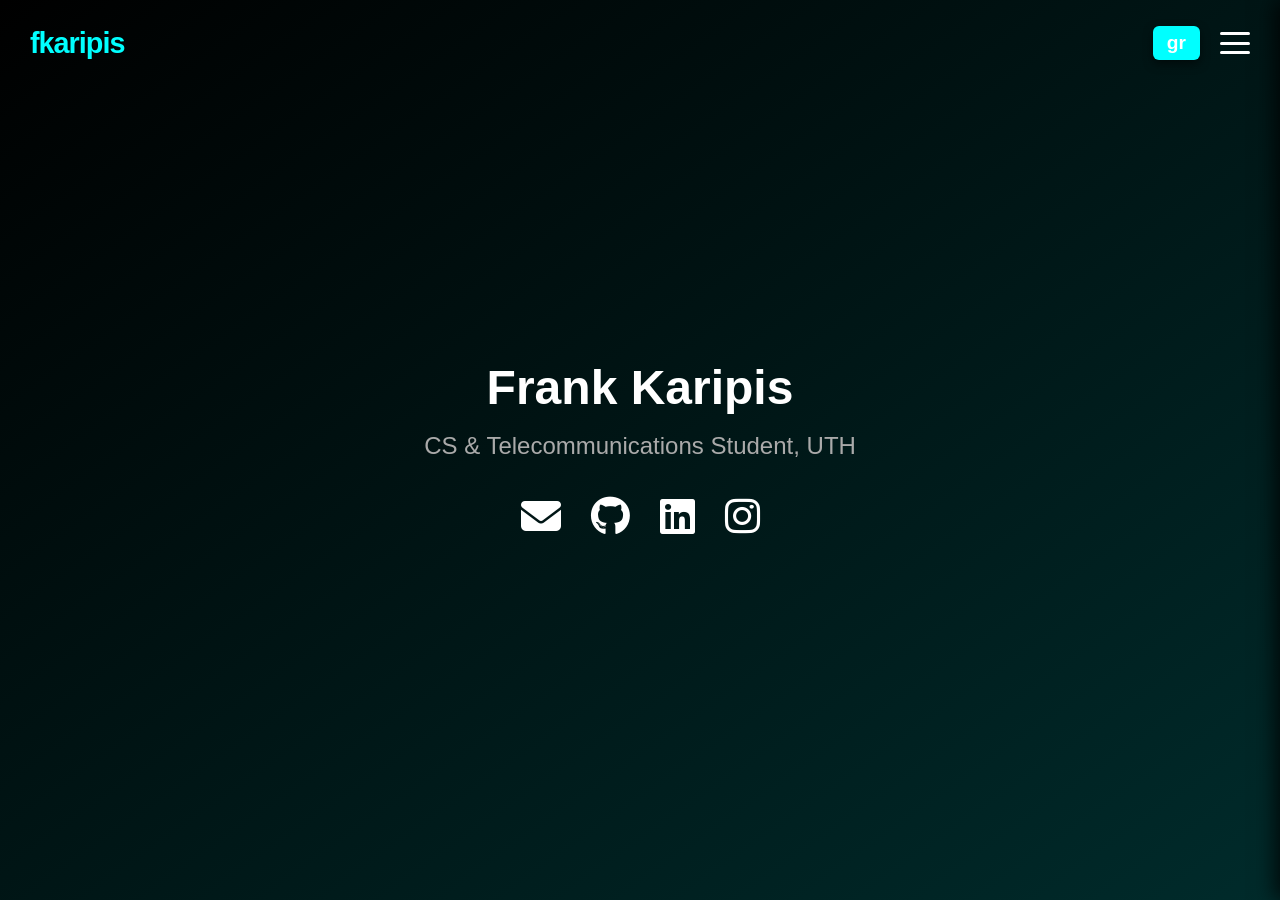
<file: index.html>
<!DOCTYPE html>
<html lang="en">
<head>
    <meta charset="UTF-8">
    <meta name="viewport" content="width=device-width, initial-scale=1.0">
    <title>fkaripis</title>
    <link rel="stylesheet" href="https://cdnjs.cloudflare.com/ajax/libs/font-awesome/6.4.0/css/all.min.css">
    <link rel="stylesheet" href="style.css">
</head>
<body class="en">

    <nav class="navbar">
        <div class="nav-brand"><strong>fkaripis</strong></div>
        <div class="nav-buttons">
            <button id="lang-btn" onclick="toggleLanguage()">gr</button>
            <div id="menu-btn" onclick="toggleMenu()">
                <span></span><span></span><span></span>
            </div>
        </div>
    </nav>

    <div id="side-menu" class="side-menu">
        <a href="#" onclick="openWindow('about'); toggleMenu(); return false;"><span class="el">Σχετικά</span><span class="en">About</span></a>
        <a href="#" onclick="openWindow('skills'); toggleMenu(); return false;"><span class="el">Δεξιότητες</span><span class="en">Skills</span></a>
        <a href="#" onclick="openWindow('projects'); toggleMenu(); return false;"><span class="el">Projects</span><span class="en">Projects</span></a>
        <a href="#" onclick="openWindow('education'); toggleMenu(); return false;"><span class="el">Σπουδές</span><span class="en">Education</span></a>
        <a href="#" onclick="openWindow('hobbies'); toggleMenu(); return false;"><span class="el">Χόμπι</span><span class="en">Hobbies</span></a>
        
        <div class="menu-footer">
            <a href="tel:6996560853" class="phone-link"><i class="fas fa-phone-alt"></i> 6996560853</a>
            <p>&copy; 2026 fkaripis</p>
        </div>
    </div>

    <header id="home">
        <h1><span class="el">Φραγκίσκος Καρίπης</span><span class="en">Frank Karipis</span></h1>
        <h2><span class="el">Φοιτητής Πληροφορικής & Τηλεπικοινωνιών, Π.Θ.</span><span class="en">CS & Telecommunications Student, UTH</span></h2>
        <div class="social-links">
            <a href="mailto:karipisfrank@gmail.com"><i class="fas fa-envelope"></i></a>
            <a href="https://github.com/frankapa3" target="_blank"><i class="fab fa-github"></i></a>
            <a href="https://www.linkedin.com/in/fkaripis" target="_blank"><i class="fab fa-linkedin"></i></a>
            <a href="https://www.instagram.com/frank.krps" target="_blank"><i class="fab fa-instagram"></i></a>
        </div>
    </header>

    <main>
        <section id="education" class="draggable-window">
            <div class="window-header">
                <span class="window-title"><span class="el">Σπουδές</span><span class="en">Education</span></span>
                <button class="close-win-btn" onclick="closeWindow('education')"><i class="fas fa-times"></i></button>
            </div>
            <div class="window-content">
                <article class="project-card">
                    <h4>
                        <a href="https://dit.uth.gr/" target="_blank" style="text-decoration: underline;">
                            <span class="el">Πανεπιστήμιο Θεσσαλίας (Π.Θ.)</span><span class="en">University of Thessaly (UTH)</span>
                        </a>
                    </h4>
                    <p><span class="el">Τμήμα Πληροφορικής & Τηλεπικοινωνιών</span><span class="en">Dept. of Computer Science & Telecommunications</span></p>
                    <p><strong>Status:</strong> <span class="el">Τελειόφοιτος</span><span class="en">Senior Student</span></p>
                    <p><strong><span class="el">Κατεύθυνση:</span><span class="en">Direction:</span></strong> <span class="el">Λογισμικό</span><span class="en">Software Engineering</span></p>
                    <hr style="margin: 15px 0; border: 0; border-top: 1px solid rgba(255,255,255,0.1);">
                    <p style="color: var(--accent-color); font-weight: bold;">
                        <i class="fas fa-graduation-cap"></i> 
                        <span class="el">Παιδαγωγική & Διδακτική Επάρκεια (Πρωτοβάθμια & Δευτεροβάθμια Εκπαίδευση)</span>
                        <span class="en">Pedagogical & Teaching Proficiency (Primary & Secondary Education)</span>
                    </p>
                </article>
            </div>
        </section>

        <section id="about" class="draggable-window">
            <div class="window-header"><span class="window-title"><span class="el">Σχετικά</span><span class="en">About</span></span><button class="close-win-btn" onclick="closeWindow('about')"><i class="fas fa-times"></i></button></div>
            <div class="window-content"><p><span class="el">Είμαι τελειόφοιτος φοιτητής στο τμήμα Πληροφορικής και Τηλεπικοινωνιών του Π.Θ.</span><span class="en">I am a senior student at the Dept. of Computer Science and Telecommunications, UTH.</span></p></div>
        </section>

        <section id="skills" class="draggable-window">
            <div class="window-header"><span class="window-title"><span class="el">Δεξιότητες</span><span class="en">Skills</span></span><button class="close-win-btn" onclick="closeWindow('skills')"><i class="fas fa-times"></i></button></div>
            <div class="window-content"><ul><li>C++, Python, Java, JavaScript, Git, Linux</li></ul></div>
        </section>

        <section id="projects" class="draggable-window">
            <div class="window-header"><span class="window-title">Projects</span><button class="close-win-btn" onclick="closeWindow('projects')"><i class="fas fa-times"></i></button></div>
            <div class="window-content"><p><span class="el">Προσεχώς...</span><span class="en">Coming soon...</span></p></div>
        </section>

        <section id="hobbies" class="draggable-window">
            <div class="window-header"><span class="window-title"><span class="el">Χόμπι</span><span class="en">Hobbies</span></span><button class="close-win-btn" onclick="closeWindow('hobbies')"><i class="fas fa-times"></i></button></div>
            <div class="window-content"><ul><li><span class="el">Gaming, Προγραμματισμός, Αθλητισμός</span><span class="en">Gaming, Coding, Sports</span></li></ul></div>
        </section>
    </main>

    <script>
        function toggleLanguage() {
            const body = document.body;
            const btn = document.getElementById('lang-btn');
            if (body.classList.contains('el')) {
                body.classList.replace('el', 'en'); btn.innerHTML = 'gr'; 
            } else {
                body.classList.replace('en', 'el'); btn.innerHTML = 'en'; 
            }
        }

        function toggleMenu() {
            document.getElementById('side-menu').classList.toggle('active');
            document.getElementById('menu-btn').classList.toggle('open');
        }

        const themes = [
            { accent: '#e50914', hover: '#ff4d4d', bgFade: '#4a0000' }, 
            { accent: '#3498db', hover: '#5dade2', bgFade: '#001a33' }, 
            { accent: '#2ecc71', hover: '#27ae60', bgFade: '#003311' }, 
            { accent: '#39ff14', hover: '#32cc11', bgFade: '#0a3304' }, 
            { accent: '#00ffff', hover: '#00cccc', bgFade: '#002b2b' }  
        ];
        function setRandomTheme() {
            const theme = themes[Math.floor(Math.random() * themes.length)];
            document.documentElement.style.setProperty('--accent-color', theme.accent);
            document.documentElement.style.setProperty('--accent-hover', theme.hover);
            document.documentElement.style.setProperty('--bg-end', theme.bgFade);
        }
        setRandomTheme();

        let topZIndex = 100;
        let spawnOffset = 0; 

        function openWindow(id) {
            const win = document.getElementById(id);
            if (win.style.display === 'block') { win.style.zIndex = ++topZIndex; return; }
            win.style.display = 'block'; 
            win.style.zIndex = ++topZIndex; 
            
            // Δυναμική τοποθέτηση για όλες τις συσκευές
            let baseLeft = window.innerWidth > 768 ? 40 : 10;
            let baseTop = window.innerWidth > 768 ? 100 : 80;
            
            win.style.left = `${baseLeft + spawnOffset}px`;
            win.style.top = `${baseTop + spawnOffset}px`;
            
            spawnOffset += (window.innerWidth > 768 ? 60 : 30);
            if (spawnOffset > (window.innerWidth > 768 ? 240 : 120)) spawnOffset = 0;
        }

        function closeWindow(id) { document.getElementById(id).style.display = 'none'; }

        // --- DRAG LOGIC WITH TOUCH SUPPORT ---
        const windows = document.querySelectorAll('.draggable-window');
        windows.forEach(win => {
            const header = win.querySelector('.window-header');
            win.addEventListener('mousedown', () => { win.style.zIndex = ++topZIndex; });
            win.addEventListener('touchstart', () => { win.style.zIndex = ++topZIndex; });

            let isDragging = false, startX, startY, initialX, initialY;

            function startDrag(e) {
                isDragging = true;
                const clientX = e.type === 'touchstart' ? e.touches[0].clientX : e.clientX;
                const clientY = e.type === 'touchstart' ? e.touches[0].clientY : e.clientY;
                
                startX = clientX; startY = clientY;
                initialX = win.offsetLeft; initialY = win.offsetTop;
                
                if (e.type === 'mousedown') {
                    document.addEventListener('mousemove', drag);
                    document.addEventListener('mouseup', stopDrag);
                } else {
                    document.addEventListener('touchmove', drag, { passive: false });
                    document.addEventListener('touchend', stopDrag);
                }
            }

            function drag(e) {
                if (!isDragging) return;
                if (e.type === 'touchmove') e.preventDefault(); // Σταματάει το scroll της σελίδας όταν κουνάς παράθυρο

                const clientX = e.type === 'touchmove' ? e.touches[0].clientX : e.clientX;
                const clientY = e.type === 'touchmove' ? e.touches[0].clientY : e.clientY;

                let newX = initialX + (clientX - startX);
                let newY = initialY + (clientY - startY);
                
                const navbarHeight = 70, padding = 5;
                const maxX = window.innerWidth - win.offsetWidth - padding;
                const maxY = window.innerHeight - win.offsetHeight - padding;

                if (newX < padding) newX = padding; if (newX > maxX) newX = maxX;
                if (newY < navbarHeight) newY = navbarHeight; if (newY > maxY) newY = maxY;

                win.style.left = `${newX}px`; win.style.top = `${newY}px`;
            }

            function stopDrag() { 
                isDragging = false; 
                document.removeEventListener('mousemove', drag);
                document.removeEventListener('touchmove', drag);
            }

            header.addEventListener('mousedown', startDrag);
            header.addEventListener('touchstart', startDrag);
        });
    </script>
</body>
</html>
</file>
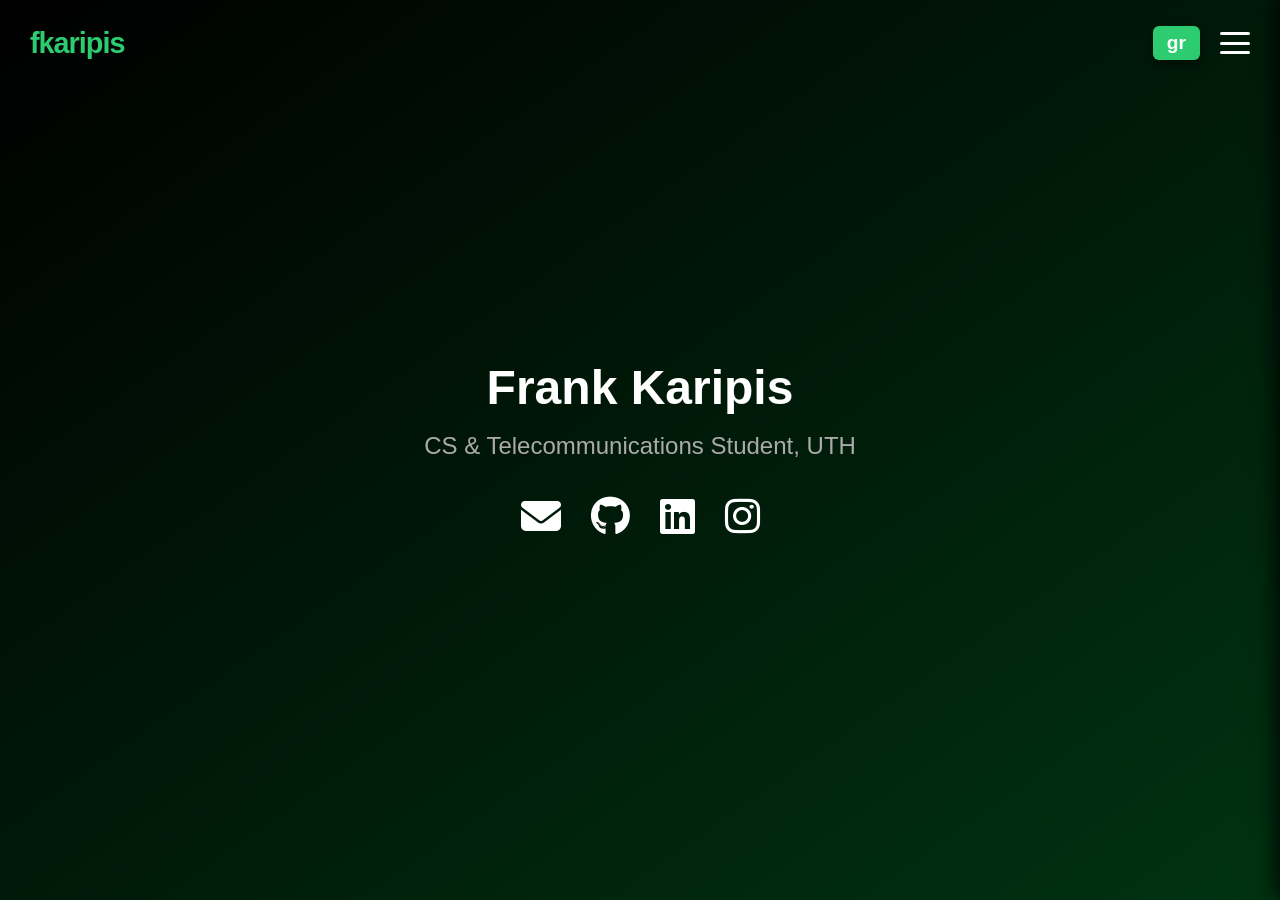
<file: index - Copy.html>
<!DOCTYPE html>
<html lang="en">
<head>
    <meta charset="UTF-8">
    <meta name="viewport" content="width=device-width, initial-scale=1.0">
    <title>fkaripis</title>
    <link rel="stylesheet" href="https://cdnjs.cloudflare.com/ajax/libs/font-awesome/6.4.0/css/all.min.css">
    <link rel="stylesheet" href="style.css">
</head>
<body class="en">

    <nav class="navbar">
        <div class="nav-brand">
            <strong>fkaripis</strong>
        </div>
        
        <div class="nav-buttons">
            <button id="lang-btn" onclick="toggleLanguage()" title="Αλλαγή Γλώσσας / Change Language">
                gr
            </button>
            <div id="menu-btn" onclick="toggleMenu()">
                <span></span>
                <span></span>
                <span></span>
            </div>
        </div>
    </nav>

    <div id="side-menu" class="side-menu">
        <a href="#" onclick="openWindow('about'); toggleMenu(); return false;"><span class="el">Σχετικά</span><span class="en">About</span></a>
        <a href="#" onclick="openWindow('skills'); toggleMenu(); return false;"><span class="el">Δεξιότητες</span><span class="en">Skills</span></a>
        <a href="#" onclick="openWindow('projects'); toggleMenu(); return false;"><span class="el">Projects</span><span class="en">Projects</span></a>
        <a href="#" onclick="openWindow('education'); toggleMenu(); return false;"><span class="el">Σπουδές</span><span class="en">Education</span></a>
        <a href="#" onclick="openWindow('hobbies'); toggleMenu(); return false;"><span class="el">Χόμπι</span><span class="en">Hobbies</span></a>
        
        <div class="menu-footer">
            <a href="tel:6996560853" class="phone-link" title="Κάλεσε με!">
                <i class="fas fa-phone-alt"></i> 6996560853
            </a>
            <p>&copy; 2026 fkaripis</p>
        </div>
    </div>

    <header id="home">
        <h1>
            <span class="el">Φραγκίσκος Καρίπης</span>
            <span class="en">Frank Karipis</span>
        </h1>
        <h2>
            <span class="el">Φοιτητής Πληροφορικής & Τηλεπικοινωνιών, Π.Θ.</span>
            <span class="en">CS & Telecommunications Student, UTH</span>
        </h2>
        
        <div class="social-links">
            <a href="mailto:karipisfrank@gmail.com" title="Email Me"><i class="fas fa-envelope"></i></a>
            <a href="https://github.com/frankapa3" target="_blank" title="My GitHub"><i class="fab fa-github"></i></a>
            <a href="https://www.linkedin.com/in/fkaripis" target="_blank" title="My LinkedIn"><i class="fab fa-linkedin"></i></a>
            <a href="https://www.instagram.com/frank.krps" target="_blank" title="My Instagram"><i class="fab fa-instagram"></i></a>
        </div>
    </header>

    <main>
        
        <section id="about" class="draggable-window">
            <div class="window-header">
                <span class="window-title"><span class="el">Σχετικά με εμένα</span><span class="en">About Me</span></span>
                <button class="close-win-btn" onclick="closeWindow('about')"><i class="fas fa-times"></i></button>
            </div>
            <div class="window-content">
                <p>
                    <span class="el">Είμαι τελειόφοιτος φοιτητής στο τμήμα Πληροφορικής και Τηλεπικοινωνιών του Πανεπιστημίου Θεσσαλίας. Έχω πάθος με το Software Engineering και μου αρέσει να δημιουργώ καθαρό και αποδοτικό κώδικα.</span>
                    <span class="en">I am a senior student at the Dept. of Computer Science and Telecommunications, University of Thessaly. I am passionate about Software Engineering and I love writing clean, efficient code.</span>
                </p>
            </div>
        </section>

        <section id="skills" class="draggable-window">
            <div class="window-header">
                <span class="window-title"><span class="el">Τεχνικές Δεξιότητες</span><span class="en">Technical Skills</span></span>
                <button class="close-win-btn" onclick="closeWindow('skills')"><i class="fas fa-times"></i></button>
            </div>
            <div class="window-content">
                <ul>
                    <li><span class="el">Γλώσσες: C++, Python, Java, JavaScript</span><span class="en">Languages: C++, Python, Java, JavaScript</span></li>
                    <li>Web: HTML5, CSS3, JavaScript</li>
                    <li><span class="el">Εργαλεία: Git, Linux</span><span class="en">Tools: Git, Linux</span></li>
                </ul>
            </div>
        </section>

        <section id="projects" class="draggable-window">
            <div class="window-header">
                <span class="window-title">Projects</span>
                <button class="close-win-btn" onclick="closeWindow('projects')"><i class="fas fa-times"></i></button>
            </div>
            <div class="window-content">
                <article class="project-card">
                    <h4>Όνομα Project 1</h4>
                    <p>
                        <span class="el">Μια σύντομη περιγραφή του τι κάνει αυτό το project.</span>
                        <span class="en">A short description of what this project does.</span>
                    </p>
                    <p><strong>Tech:</strong> Python, Flask, SQLite</p>
                    <a href="#"><span class="el">Δες τον κώδικα στο GitHub</span><span class="en">View Code on GitHub</span></a>
                </article>
            </div>
        </section>

        <section id="education" class="draggable-window">
            <div class="window-header">
                <span class="window-title"><span class="el">Σπουδές</span><span class="en">Education</span></span>
                <button class="close-win-btn" onclick="closeWindow('education')"><i class="fas fa-times"></i></button>
            </div>
            <div class="window-content">
                <article class="project-card">
                    <h4><span class="el">Πανεπιστήμιο Θεσσαλίας (Π.Θ.)</span><span class="en">University of Thessaly (UTH)</span></h4>
                    <p>
                        <span class="el">Τμήμα Πληροφορικής & Τηλεπικοινωνιών (Λαμία)</span>
                        <span class="en">Dept. of Computer Science & Telecommunications (Lamia)</span>
                    </p>
                    <p><strong>Status:</strong> <span class="el">4ο Έτος / Τελειόφοιτος</span><span class="en">4th Year / Senior</span></p>
                </article>
            </div>
        </section>

        <section id="hobbies" class="draggable-window">
            <div class="window-header">
                <span class="window-title"><span class="el">Χόμπι</span><span class="en">Hobbies</span></span>
                <button class="close-win-btn" onclick="closeWindow('hobbies')"><i class="fas fa-times"></i></button>
            </div>
            <div class="window-content">
                <ul>
                    <li><span class="el">Προγραμματισμός / Ανάπτυξη Λογισμικού</span><span class="en">Programming / Software Development</span></li>
                    <li><span class="el">Gaming & Τεχνολογία</span><span class="en">Gaming & Technology</span></li>
                    <li><span class="el">Αθλητισμός / Γυμναστική</span><span class="en">Sports / Fitness</span></li>
                </ul>
            </div>
        </section>

    </main>

    <script>
        // --- 1. ΓΛΩΣΣΑ (gr / en) ---
        function toggleLanguage() {
            const body = document.body;
            const btn = document.getElementById('lang-btn');
            if (body.classList.contains('el')) {
                body.classList.replace('el', 'en');
                btn.innerHTML = 'gr'; 
            } else {
                body.classList.replace('en', 'el');
                btn.innerHTML = 'en'; 
            }
        }

        // --- 2. ΜΕΝΟΥ (HAMBURGER TO X) ---
        function toggleMenu() {
            document.getElementById('side-menu').classList.toggle('active');
            document.getElementById('menu-btn').classList.toggle('open');
        }

        // --- 3. NEON ΧΡΩΜΑΤΑ ---
        const themes = [
            { accent: '#e50914', hover: '#ff4d4d', bgFade: '#4a0000' }, 
            { accent: '#3498db', hover: '#5dade2', bgFade: '#001a33' }, 
            { accent: '#2ecc71', hover: '#27ae60', bgFade: '#003311' }, 
            { accent: '#1abc9c', hover: '#16a085', bgFade: '#003333' }, 
            { accent: '#9b59b6', hover: '#8e44ad', bgFade: '#2a0033' }, 
            { accent: '#e84393', hover: '#fd79a8', bgFade: '#4d0026' }, 
            { accent: '#ff4500', hover: '#ff6347', bgFade: '#4a1a00' }, 
            { accent: '#39ff14', hover: '#32cc11', bgFade: '#0a3304' }, 
            { accent: '#00ffff', hover: '#00cccc', bgFade: '#002b2b' }  
        ];
        function setRandomTheme() {
            const theme = themes[Math.floor(Math.random() * themes.length)];
            document.documentElement.style.setProperty('--accent-color', theme.accent);
            document.documentElement.style.setProperty('--accent-hover', theme.hover);
            document.documentElement.style.setProperty('--bg-end', theme.bgFade);
        }
        setRandomTheme();

        // --- 4. ΑΝΟΙΓΜΑ/ΚΛΕΙΣΙΜΟ ΠΑΡΑΘΥΡΩΝ ---
        let topZIndex = 100;
        let spawnOffset = 0; 

        function openWindow(id) {
            const win = document.getElementById(id);
            if (win.style.display === 'block') {
                win.style.zIndex = ++topZIndex;
                return;
            }
            win.style.display = 'block'; 
            win.style.zIndex = ++topZIndex; 
            
            win.style.left = `${40 + spawnOffset}px`;
            win.style.top = `${100 + spawnOffset}px`;

            spawnOffset += 70;
            if (spawnOffset > 250) spawnOffset = 0; 
        }

        function closeWindow(id) {
            document.getElementById(id).style.display = 'none'; 
        }

        // --- 5. DRAG & DROP ΜΕ ΑΥΣΤΗΡΑ ΟΡΙΑ ---
        const windows = document.querySelectorAll('.draggable-window');
        windows.forEach(win => {
            const header = win.querySelector('.window-header');
            
            win.addEventListener('mousedown', () => { win.style.zIndex = ++topZIndex; });

            let isDragging = false, startX, startY, initialX, initialY;

            header.addEventListener('mousedown', (e) => {
                isDragging = true;
                startX = e.clientX;
                startY = e.clientY;
                initialX = win.offsetLeft;
                initialY = win.offsetTop;
                document.body.style.userSelect = 'none'; 
                document.addEventListener('mousemove', drag);
                document.addEventListener('mouseup', stopDrag);
            });

            function drag(e) {
                if (!isDragging) return;
                const dx = e.clientX - startX;
                const dy = e.clientY - startY;
                
                let newX = initialX + dx;
                let newY = initialY + dy;

                const navbar = document.querySelector('.navbar');
                const navbarHeight = navbar ? navbar.offsetHeight : 70; 
                const padding = 15;
                
                const minX = padding;
                const minY = navbarHeight + padding; 
                const maxX = window.innerWidth - win.offsetWidth - padding;
                const maxY = window.innerHeight - win.offsetHeight - padding;

                if (newX < minX) newX = minX;
                if (newX > maxX) newX = maxX;
                if (newY < minY) newY = minY;
                if (newY > maxY) newY = maxY;

                win.style.left = `${newX}px`;
                win.style.top = `${newY}px`;
            }

            function stopDrag() {
                isDragging = false;
                document.body.style.userSelect = 'auto';
                document.removeEventListener('mousemove', drag);
                document.removeEventListener('mouseup', stopDrag);
            }
            
            window.addEventListener('resize', () => {
                const navbar = document.querySelector('.navbar');
                const navbarHeight = navbar ? navbar.offsetHeight : 70; 
                const padding = 15;
                
                let currentX = win.offsetLeft;
                let currentY = win.offsetTop;
                const maxX = window.innerWidth - win.offsetWidth - padding;
                const maxY = window.innerHeight - win.offsetHeight - padding;
                
                if (win.style.display === 'block') {
                    if (currentX > maxX) win.style.left = `${maxX}px`;
                    if (currentY > maxY) win.style.top = `${maxY}px`;
                }
            });
        });
    </script>
</body>
</html>
</file>
<file: style.css>
/* =========================================
   0. CSS VARIABLES
   ========================================= */
:root {
    --accent-color: #e50914; 
    --accent-hover: #ff4d4d;
    --bg-end: #4a0000;
}

/* =========================================
   1. ΒΑΣΙΚΕΣ ΡΥΘΜΙΣΕΙΣ
   ========================================= */
* {
    box-sizing: border-box;
    margin: 0;
    padding: 0;
}

body {
    font-family: 'Segoe UI', Tahoma, Geneva, Verdana, sans-serif;
    line-height: 1.6;
    color: #e0e0e0;
    background: linear-gradient(to bottom right, #000000, var(--bg-end)); 
    background-attachment: fixed; 
    min-height: 100vh; 
    transition: background 0.5s ease;
    overflow: hidden; /* Κρύβει τις μπάρες scroll της οθόνης για να μοιάζει με Desktop */
}
/* =========================================
   2. ΚΕΝΤΡΙΚΟ HEADER (ΠΙΣΩ ΕΠΙΦΑΝΕΙΑ)
   ========================================= */
header {
    position: absolute;
    top: 50%;
    left: 50%;
    text-align: center;
    width: 100%;
    z-index: 10; /* Πίσω από τα παράθυρα */
    
    /* Το νέο Animation που διαρκεί 1.2 δευτερόλεπτα */
    animation: slideUpEntrance 1.2s cubic-bezier(0.2, 0.8, 0.2, 1) forwards; 
}

/* Η "Μαγεία" της κίνησης: Ανεβαίνει από κάτω προς το κέντρο */
@keyframes slideUpEntrance {
    0% {
        opacity: 0;
        /* Ξεκινάει 150 pixels πιο κάτω από το κέντρο */
        transform: translate(-50%, calc(-50% + 150px)); 
    }
    100% {
        opacity: 1;
        /* "Κλειδώνει" ακριβώς στο κέντρο της οθόνης */
        transform: translate(-50%, -50%); 
    }
}

header h1 {
    color: #ffffff;
    font-size: 3rem;
}

header h2 {
    color: #aaaaaa;
    font-weight: 400;
    margin-bottom: 20px;
}

.social-links {
    display: flex;
    justify-content: center;
    gap: 30px; 
}

.social-links a {
    color: #ffffff; 
    font-size: 2.5rem; 
    transition: color 0.3s ease, transform 0.3s ease;
}

.social-links a:hover {
    color: var(--accent-color); 
    transform: scale(1.15); 
}

/* =========================================
   3. OS WINDOWS (ΤΑ ΣΥΡΟΜΕΝΑ ΠΑΡΑΘΥΡΑ)
   ========================================= */
.draggable-window {
    display: none; /* Κρυμμένα από προεπιλογή */
    position: absolute; /* Για να κινούνται ελεύθερα στην οθόνη */
    width: 90%;
    max-width: 500px; /* Μέγεθος παραθύρου */
    background-color: #121212;
    border: 1px solid var(--accent-color);
    border-radius: 8px;
    box-shadow: 0 15px 30px rgba(0,0,0,0.8);
    overflow: hidden; /* Για να μην βγαίνει το περιεχόμενο έξω από τις γωνίες */
    animation: popIn 0.3s cubic-bezier(0.175, 0.885, 0.32, 1.275); /* Ωραίο εφέ εμφάνισης */
}

/* Η μπάρα του παραθύρου (που πιάνεις για να σύρεις) */
.window-header {
    background-color: #1a1a1a;
    border-bottom: 1px solid var(--accent-color);
    padding: 10px 15px;
    display: flex;
    justify-content: space-between;
    align-items: center;
    cursor: move; /* Εικονίδιο χεριού/κίνησης */
    user-select: none;
}

.window-title {
    color: #ffffff;
    font-weight: bold;
    font-size: 1.1rem;
}

/* Το κουμπί Χ του παραθύρου */
.close-win-btn {
    background: transparent;
    border: none;
    color: #aaaaaa;
    font-size: 1.2rem;
    cursor: pointer;
    transition: color 0.3s;
}

.close-win-btn:hover {
    color: #ff4d4d; /* Κόκκινο όταν πας να το κλείσεις */
}

/* Το εσωτερικό κείμενο των παραθύρων */
.window-content {
    padding: 25px;
    max-height: 60vh; /* Αν έχει πολύ κείμενο, θα κάνει scroll *μέσα* στο παράθυρο */
    overflow-y: auto;
}

.window-content ul {
    list-style-type: square;
    margin-left: 20px;
}

.window-content article {
    border-left: 4px solid var(--accent-color);
    padding-left: 15px;
    margin-bottom: 25px;
}

.window-content article h4 {
    color: var(--accent-hover); 
    font-size: 1.2rem;
}

@keyframes popIn {
    0% { transform: scale(0.8); opacity: 0; }
    100% { transform: scale(1); opacity: 1; }
}

/* =========================================
   4. NAVBAR & ΚΡΥΦΟ ΜΕΝΟΥ
   ========================================= */
.navbar {
    display: flex;
    justify-content: space-between;
    align-items: center;
    padding: 20px 30px;
    background-color: transparent; 
    z-index: 2000;
    position: relative;
}

.nav-brand {
    font-size: 1.8rem;
    color: var(--accent-color);
    font-weight: bold;
    letter-spacing: -1px;
}

.nav-buttons {
    display: flex;
    gap: 20px;
    align-items: center;
}

/* Κουμπί Γλώσσας (Στυλ Neon Κουμπιού) */
#lang-btn {
    background-color: var(--accent-color);
    color: #ffffff;
    border: none;
    cursor: pointer;
    font-size: 1.2rem;
    font-weight: bold;
    padding: 6px 14px;
    border-radius: 6px;
    text-transform: lowercase; /* Εξασφαλίζει ότι τα γράμματα θα είναι πάντα πεζά */
    transition: transform 0.2s, background-color 0.3s, box-shadow 0.3s;
    box-shadow: 0 4px 10px rgba(0, 0, 0, 0.5);
}

#lang-btn:hover {
    transform: scale(1.05);
    background-color: var(--accent-hover);
    box-shadow: 0 0 15px var(--accent-color); 
}

/* Κουμπί Μενού */
#menu-btn {
    width: 30px;
    height: 22px;
    position: relative;
    cursor: pointer;
    display: flex;
    flex-direction: column;
    justify-content: space-between;
    z-index: 2001; 
}

#menu-btn span {
    display: block;
    height: 3px;
    width: 100%;
    background-color: #fff;
    border-radius: 3px;
    transition: all 0.3s ease-in-out;
}

#menu-btn.open span:nth-child(1) { transform: translateY(9.5px) rotate(45deg); background-color: var(--accent-color); }
#menu-btn.open span:nth-child(2) { opacity: 0; }
#menu-btn.open span:nth-child(3) { transform: translateY(-9.5px) rotate(-45deg); background-color: var(--accent-color); }

/* Το Κρυφό Μενού Στα Δεξιά */
.side-menu {
    position: fixed;
    top: 0;
    right: -300px; 
    width: 300px;
    height: 100vh;
    background-color: #121212;
    border-left: 2px solid var(--accent-color);
    box-shadow: -5px 0 20px rgba(0,0,0,0.8);
    z-index: 1999; /* Κάτω από το Hamburger, πάνω από τα παράθυρα */
    display: flex;
    flex-direction: column;
    padding: 100px 30px 30px 30px;
    transition: right 0.4s ease-in-out; 
}

.side-menu.active { right: 0; }

.side-menu a {
    color: #ffffff;
    font-size: 1.5rem;
    margin-bottom: 30px;
    transition: color 0.3s, padding-left 0.3s;
}

.side-menu a:hover {
    color: var(--accent-color);
    padding-left: 10px;
}

/* =========================================
   5. ΛΟΓΙΚΗ ΓΛΩΣΣΑΣ (ΕΛ / EN)
   ========================================= */
body.el .en { display: none; }
body.en .el { display: none; }

/* =========================================
   7. MENU FOOTER (ΤΗΛΕΦΩΝΟ & COPYRIGHT)
   ========================================= */
.menu-footer {
    margin-top: auto; /* Το σπρώχνει τέρμα κάτω στο μενού */
    border-top: 1px solid rgba(255, 255, 255, 0.1);
    padding-top: 20px;
    text-align: center;
    width: 100%;
}

.phone-link {
    display: block;
    font-size: 1.4rem !important;
    color: var(--accent-color) !important;
    margin-bottom: 10px;
    transition: transform 0.3s ease;
}

.phone-link:hover {
    transform: scale(1.1);
    padding-left: 0 !important; /* Ακυρώνει την κίνηση προς τα δεξιά που έχουν τα άλλα links */
    text-decoration: none;
}

.menu-footer p {
    color: #666;
    font-size: 0.9rem;
    margin: 0;
}
</file>
